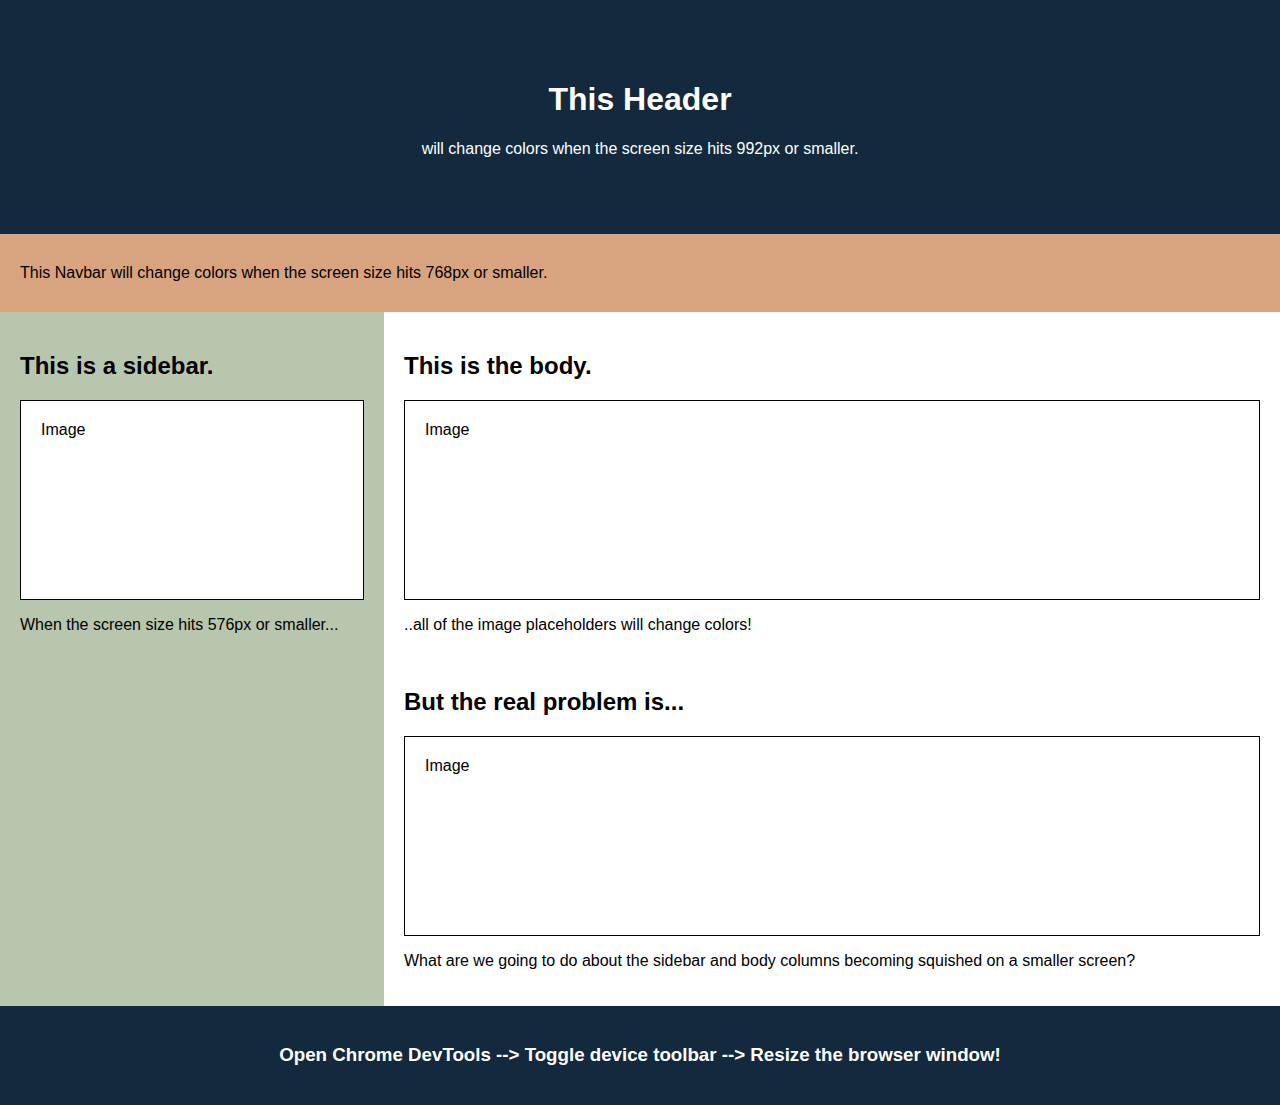
<file: 02-Advanced-CSS/01-Ins_Media-Query-Screen/index.html>
<!DOCTYPE html>
<html>
  <head>
    <title>Media Query for Screen</title>
    <meta charset="UTF-8" />
    <meta name="viewport" content="width=device-width, initial-scale=1" />
    <link rel="stylesheet" type="text/css" href="./assets/css/style.css" />
  </head>
  <body>
    <!-- Header -->
    <header>
      <h1>This Header</h1>
      <p>will change colors when the screen size hits 992px or smaller.</p>
    </header>

    <!-- Navbar -->
    <nav>
      <p>
        This Navbar will change colors when the screen size hits 768px or
        smaller.
      </p>
    </nav>

    <!-- Body -->
    <main>
      <aside>
        <h2>This is a sidebar.</h2>
        <div class="sample-img">Image</div>
        <p>When the screen size hits 576px or smaller...</p>
      </aside>

      <section>
        <h2>This is the body.</h2>
        <div class="sample-img">Image</div>
        <p>..all of the image placeholders will change colors!</p>
        <br />
        <h2>But the real problem is...</h2>
        <div class="sample-img">Image</div>
        <p>
          What are we going to do about the sidebar and body columns becoming
          squished on a smaller screen?
        </p>
      </section>
    </main>

    <!-- Footer -->
    <footer>
      <h3>
        Open Chrome DevTools --> Toggle device toolbar --> Resize the browser
        window!
      </h3>
    </footer>
  </body>
</html>
</file>
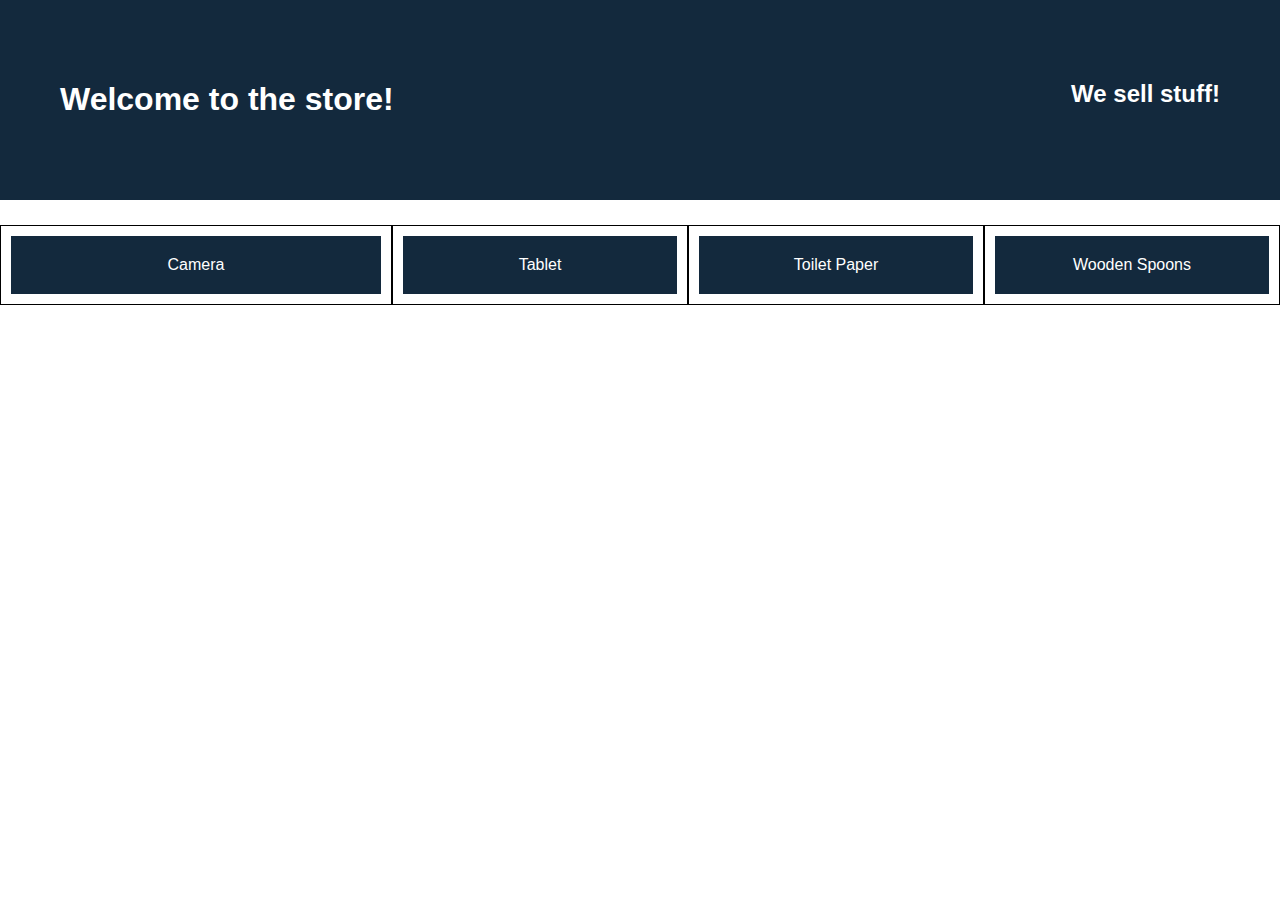
<file: 02-Advanced-CSS/03-Ins_Flexbox-Layout/index.html>
<!DOCTYPE html>
<html lang="en">

  <head>
    <title>Flexbox</title>
    <meta charset="UTF-8" />
    <meta name="viewport" content="width=device-width, initial-scale=1" />
    <link rel="stylesheet" type="text/css" href="./assets/css/style.css" />
  </head>

  <body>
    <header class="main-header">
      <h1>Welcome to the store!</h1>
      <h2>We sell stuff!</h2>
    </header>

    <main>
      <section class="card camera">
        <header>Camera</header>
      </section>
      <section class="card">
        <header>Tablet</header>
      </section>
      <section class="card">
        <header>Toilet Paper</header>
      </section>
      <section class="card">
        <header>Wooden Spoons</header>
      </section>
    </main>
  </body>

</html>
</file>
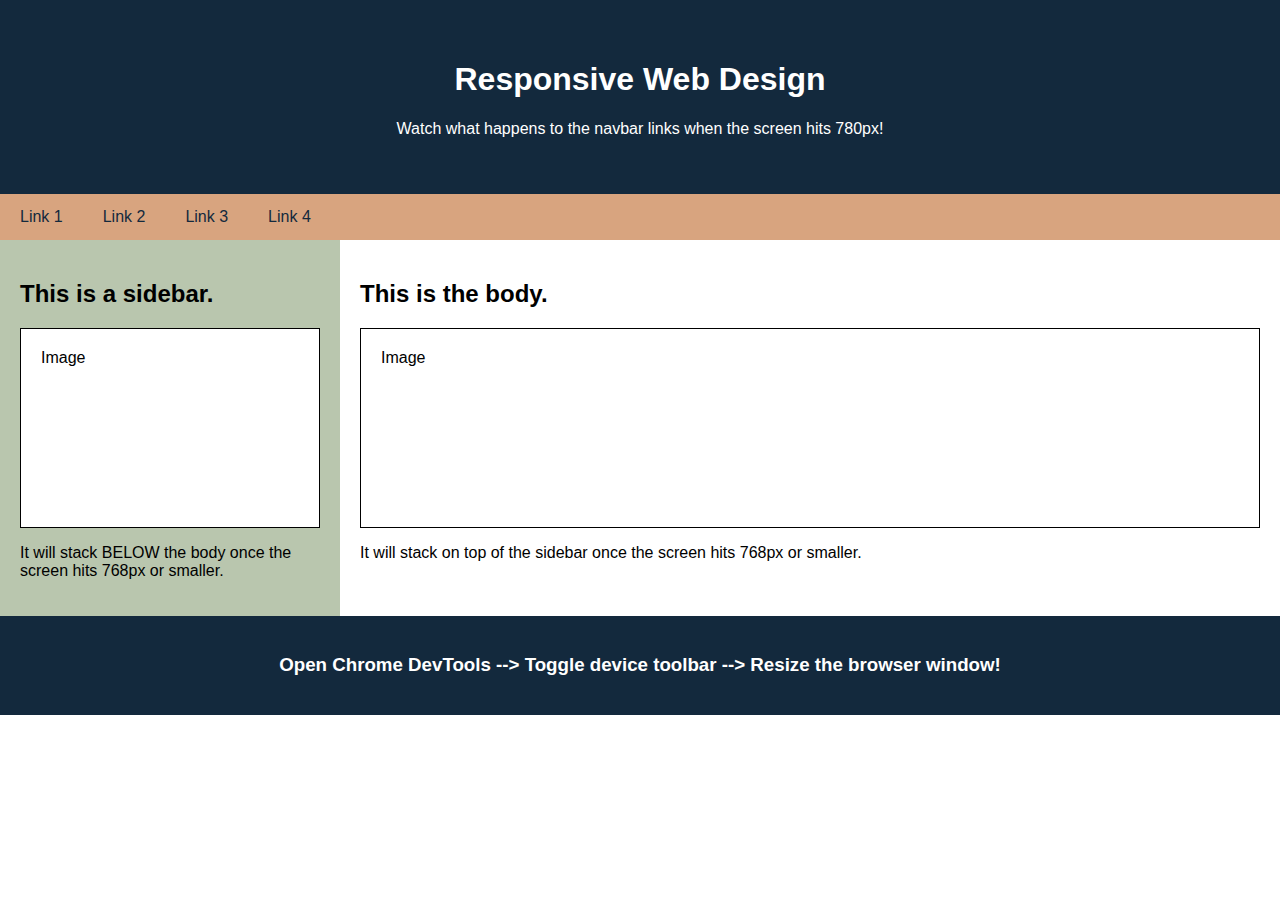
<file: 02-Advanced-CSS/05-Ins_Responsive-Design/index.html>
<!DOCTYPE html>
<html>
  <head>
    <title>Responsive Web Design</title>
    <meta charset="UTF-8" />
    <meta name="viewport" content="width=device-width, initial-scale=1" />
    <link rel="stylesheet" type="text/css" href="./assets/css/style.css" />
  </head>
  <body>
    <header>
      <h1>Responsive Web Design</h1>
      <p>Watch what happens to the navbar links when the screen hits 780px!</p>
    </header>

    <nav>
      <a href="#">Link 1</a>
      <a href="#">Link 2</a>
      <a href="#">Link 3</a>
      <a href="#">Link 4</a>
    </nav>

    <main>
      <aside>
        <h2>This is a sidebar.</h2>
        <div class="sample-img">Image</div>
        <p>
          It will stack BELOW the body once the screen hits 768px or smaller.
        </p>
      </aside>

      <section>
        <h2>This is the body.</h2>
        <div class="sample-img">Image</div>
        <p>
          It will stack on top of the sidebar once the screen hits 768px or
          smaller.
        </p>
      </section>
    </main>

    <footer>
      <h3>
        Open Chrome DevTools --> Toggle device toolbar --> Resize the browser
        window!
      </h3>
    </footer>
  </body>
</html>
</file>
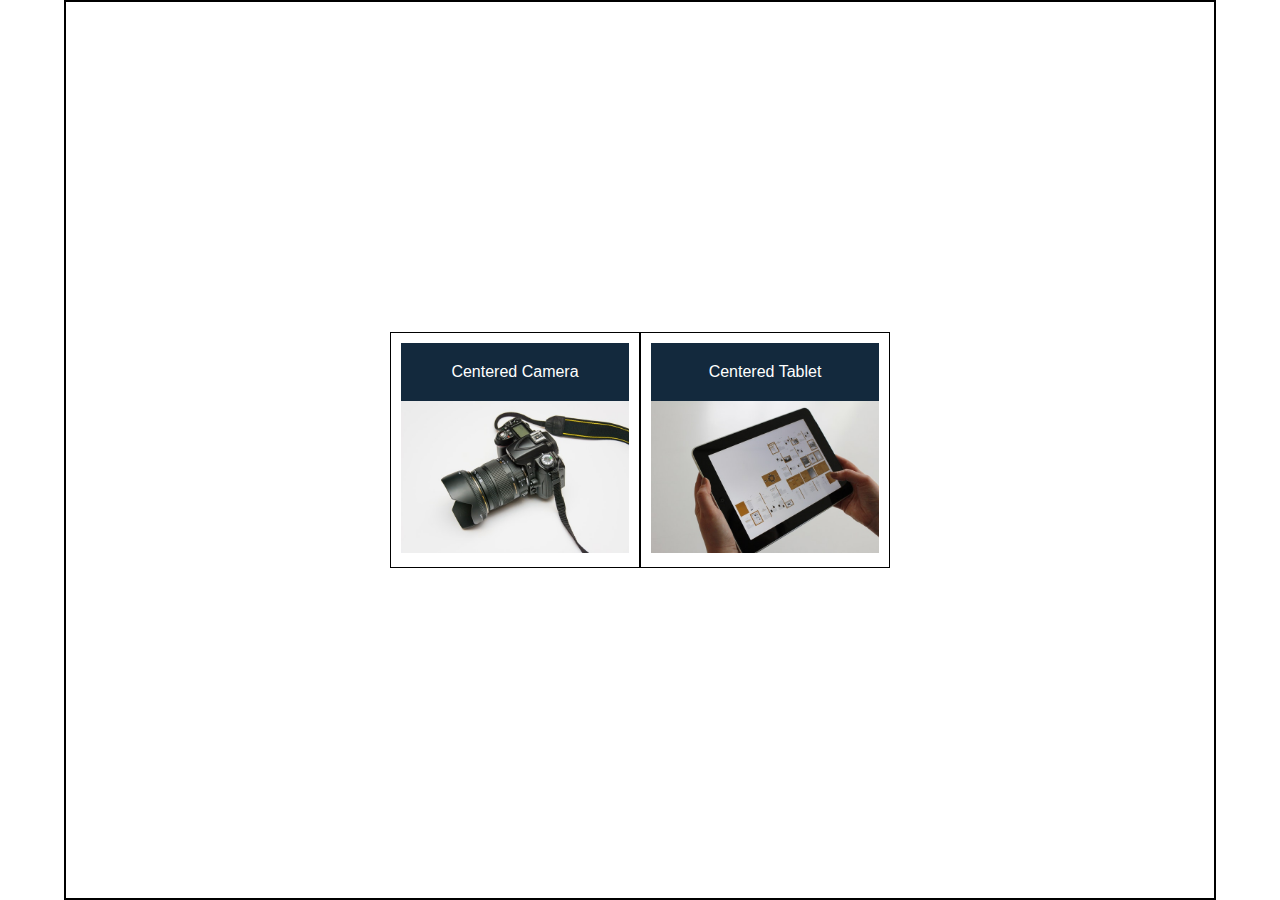
<file: 02-Advanced-CSS/07-Ins_Flexbox-Placement/index.html>
<!DOCTYPE html>
<html lang="en">

  <head>
    <title>Flexbox Alignment</title>
    <meta charset="UTF-8" />
    <meta name="viewport" content="width=device-width, initial-scale=1" />
    <link rel="stylesheet" type="text/css" href="./assets/css/style.css" />
  </head>

  <body>
    <div class="products">
      <section class="card">
        <header>Centered Camera</header>
        <img src="./assets/images/camera.jpg" alt="camera" />
      </section>
      <section class="card">
        <header>Centered Tablet</header>
        <img src="./assets/images/tablet.jpg" alt="tablet" />
      </section>
    </div>
  </body>

</html>
</file>
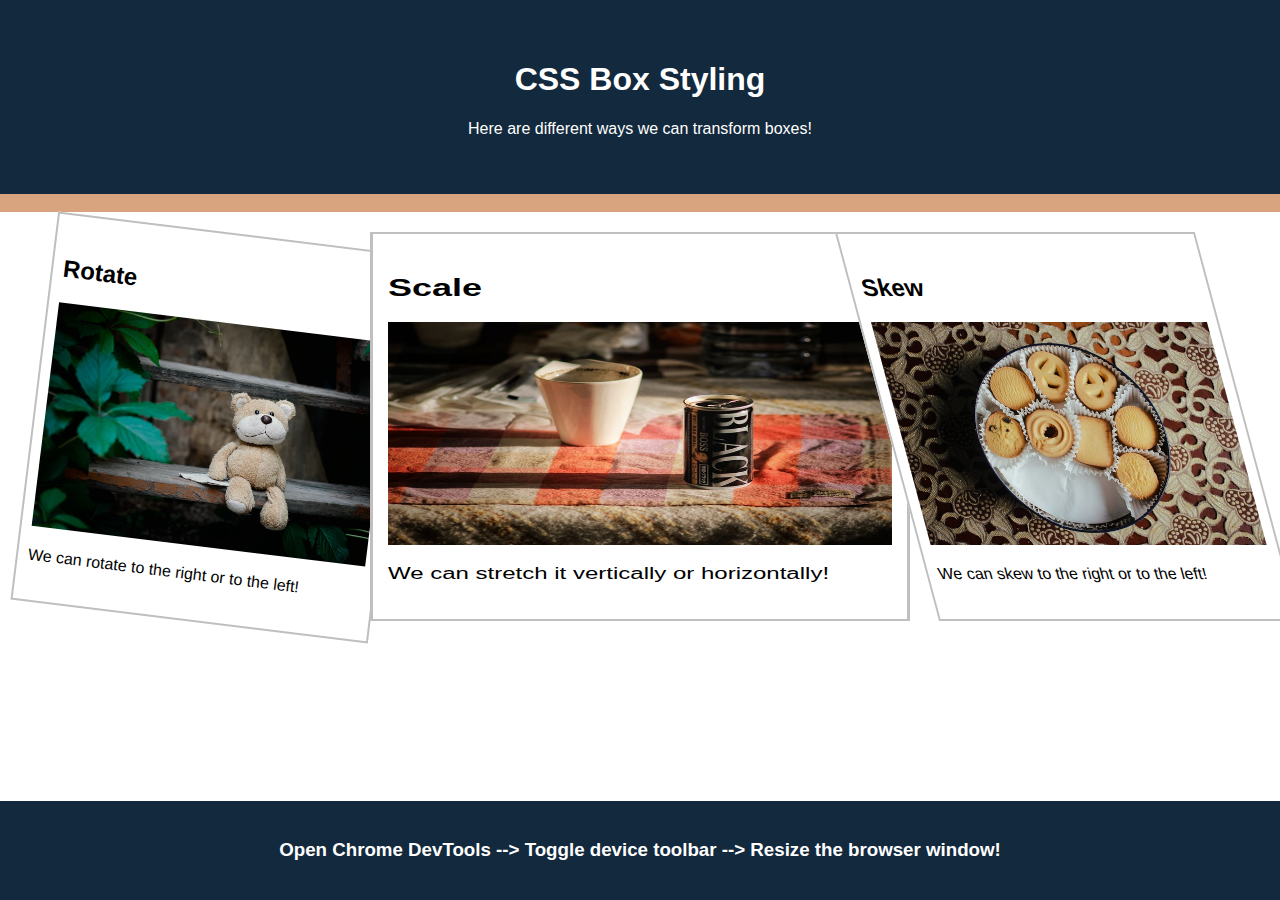
<file: 02-Advanced-CSS/09-Ins_Box-Styling/index.html>
<!DOCTYPE html>
<html>
  <head>
    <title>CSS Box Styling</title>
    <meta charset="UTF-8" />
    <meta name="viewport" content="width=device-width, initial-scale=1" />
    <link rel="stylesheet" type="text/css" href="./assets/css/style.css" />
  </head>
  <body>
    <header>
      <h1>CSS Box Styling</h1>
      <p>Here are different ways we can transform boxes!</p>
    </header>

    <nav><br /></nav>

    <main>
      <section>
        <div class="photo rotate">
          <h2>Rotate</h2>
          <img
            src="assets/images/teddy-bear.jpg"
            alt="teddy bear rotated to the right"
          />
          <p>
            We can rotate to the right or to the left!
          </p>
        </div>
      </section>

      <section>
        <div class="photo scale">
          <h2>Scale</h2>
          <img
            src="assets/images/canned-coffee.jpg"
            alt="canned coffee stretched horizontally"
          />
          <p>
            We can stretch it vertically or horizontally!
          </p>
        </div>
      </section>

      <section>
        <div class="photo skew">
          <h2>Skew</h2>
          <img
            src="assets/images/cookie-tin.jpg"
            alt="cookie tin skewed to the left"
          />
          <p>
            We can skew to the right or to the left!
          </p>
        </div>
      </section>
    </main>

    <footer>
      <h3>
        Open Chrome DevTools --> Toggle device toolbar --> Resize the browser
        window!
      </h3>
    </footer>
  </body>
</html>
</file>
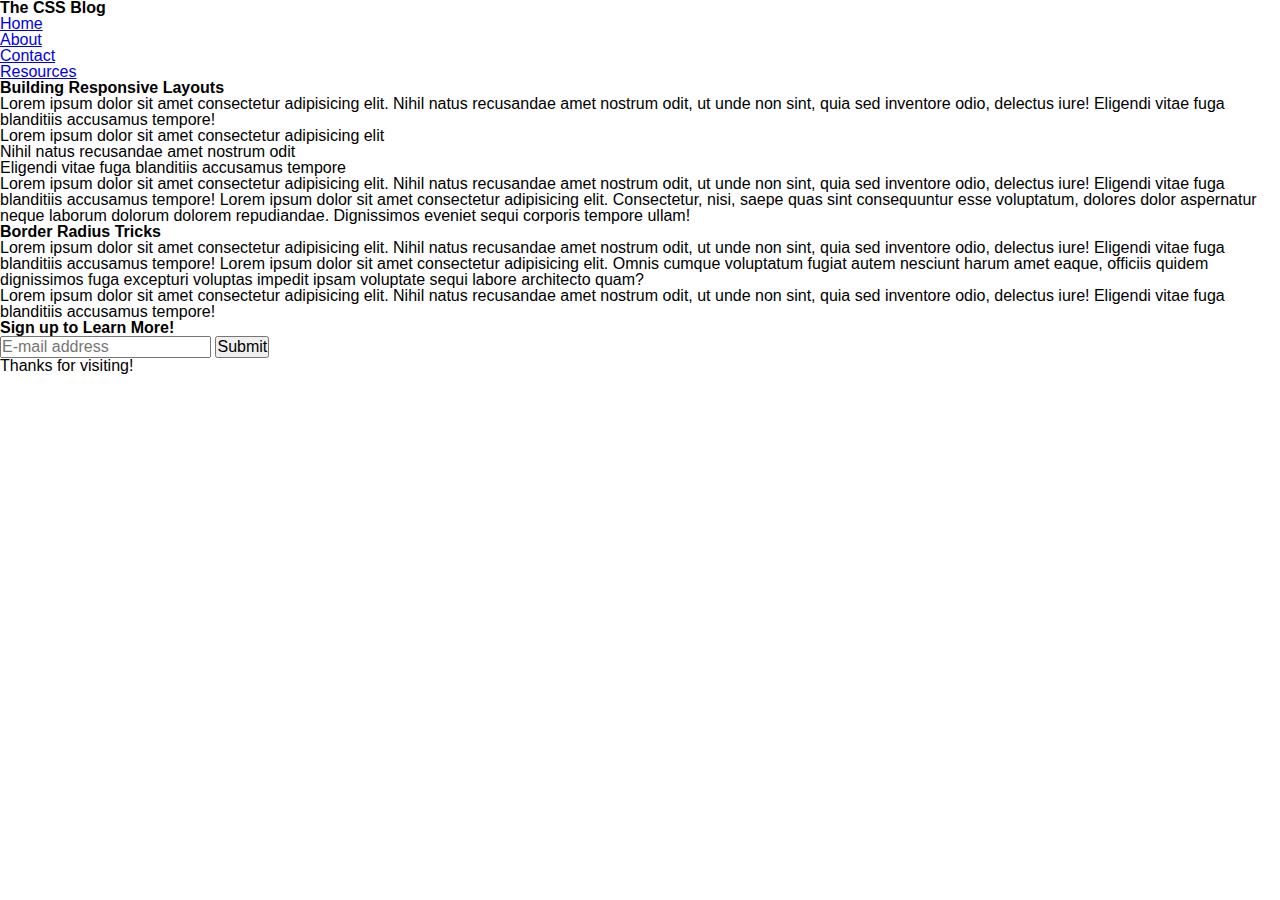
<file: 02-Advanced-CSS/11-Ins_CSS-Resets/index.html>
<!DOCTYPE html>
<html lang="en">

<head>
  <meta charset="UTF-8" />
  <meta name="viewport" content="width=device-width, initial-scale=1.0" />
  <title>CSS Resets</title>
  <link rel="stylesheet" href="./assets/css/reset.css" />
  <!--  -->
</head>

<body>
  <header>
    <h1>The CSS Blog</h1>
    <nav>
      <ul>
        <li><a href="#">Home</a></li>
        <li><a href="#">About</a></li>
        <li><a href="#">Contact</a></li>
        <li><a href="#">Resources</a></li>
      </ul>
    </nav>
  </header>

  <main>
    <section>
      <article>
        <h2>Building Responsive Layouts</h2>
        <div>
          <p>Lorem ipsum dolor sit amet consectetur adipisicing elit. Nihil natus recusandae amet nostrum odit, ut unde non sint, quia sed inventore odio, delectus iure! Eligendi vitae fuga blanditiis accusamus tempore!</p>
          <ul>
            <li>Lorem ipsum dolor sit amet consectetur adipisicing elit</li>
            <li>Nihil natus recusandae amet nostrum odit</li>
            <li>Eligendi vitae fuga blanditiis accusamus tempore</li>
          </ul>
          <p>Lorem ipsum dolor sit amet consectetur adipisicing elit. Nihil natus recusandae amet nostrum odit, ut unde non sint, quia sed inventore odio, delectus iure! Eligendi vitae fuga blanditiis accusamus tempore! Lorem ipsum dolor sit amet consectetur adipisicing elit. Consectetur, nisi, saepe quas sint consequuntur esse voluptatum, dolores dolor aspernatur neque laborum dolorum dolorem repudiandae. Dignissimos eveniet sequi corporis tempore ullam!</p>
        </div>
      </article>
      <article>
        <h2>Border Radius Tricks</h2>
        <div>
          <p>Lorem ipsum dolor sit amet consectetur adipisicing elit. Nihil natus recusandae amet nostrum odit, ut unde non sint, quia sed inventore odio, delectus iure! Eligendi vitae fuga blanditiis accusamus tempore! Lorem ipsum dolor sit amet consectetur adipisicing elit. Omnis cumque voluptatum fugiat autem nesciunt harum amet eaque, officiis quidem dignissimos fuga excepturi voluptas impedit ipsam voluptate sequi labore architecto quam?</p>
          <p>Lorem ipsum dolor sit amet consectetur adipisicing elit. Nihil natus recusandae amet nostrum odit, ut unde non sint, quia sed inventore odio, delectus iure! Eligendi vitae fuga blanditiis accusamus tempore!</p>
        </div>
      </article>
    </section>
    <aside>
      <h2>Sign up to Learn More!</h2>
      <form>
        <input type="text" placeholder="E-mail address" />
        <button>Submit</button>
      </form>
    </aside>
  </main>

  <footer>
    <span>Thanks for visiting!</span>
  </footer>
</body>

</html>
</file>
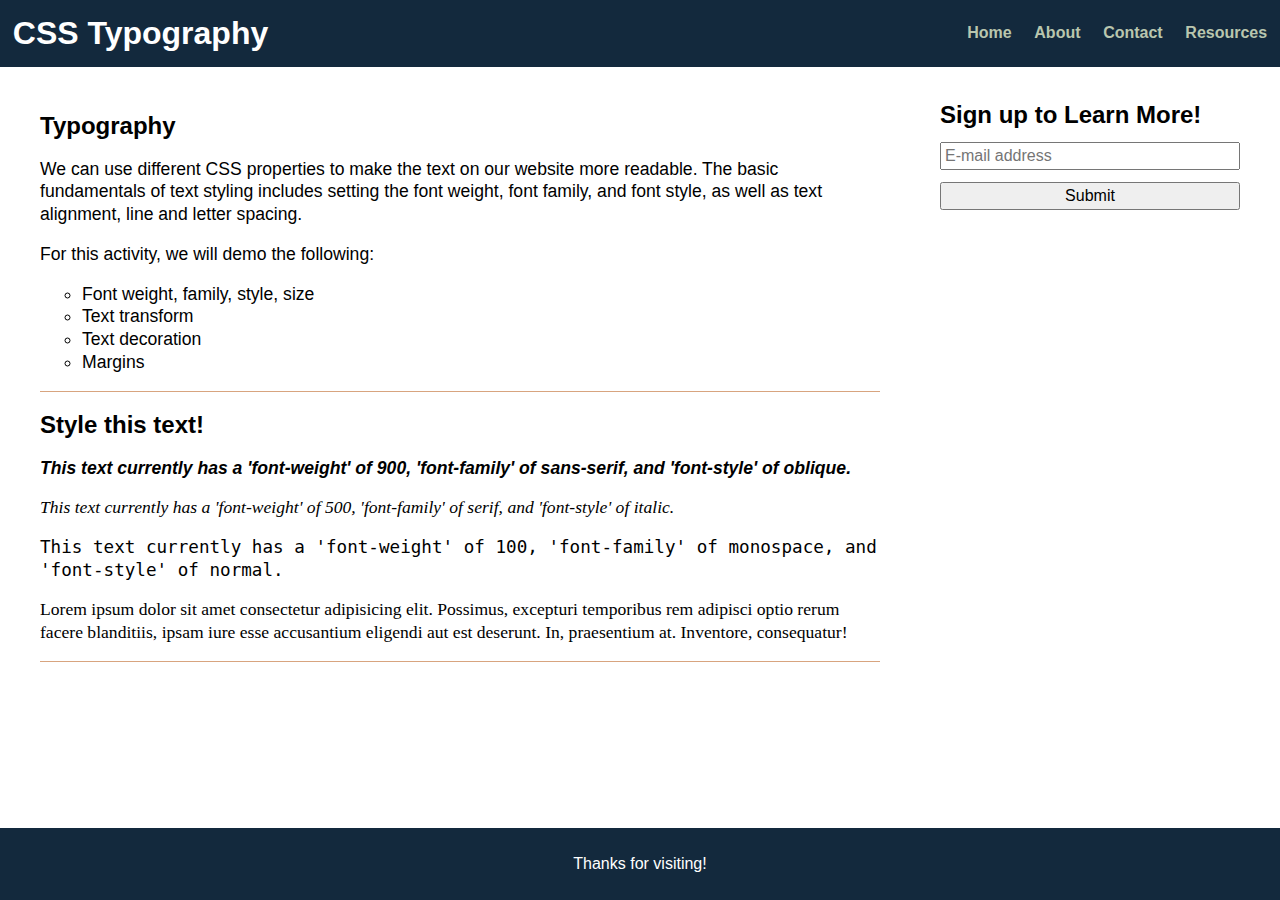
<file: 02-Advanced-CSS/13-Ins_Typography/index.html>
<!DOCTYPE html>
<html lang="en">
  <head>
    <meta charset="UTF-8" />
    <meta name="viewport" content="width=device-width, initial-scale=1.0" />
    <title>CSS Typography</title>
    <link rel="stylesheet" href="./assets/css/reset.css" />
    <link rel="stylesheet" href="./assets/css/style.css" />
  </head>

  <body>
    <header>
      <h1>CSS Typography</h1>
      <nav>
        <ul>
          <li><a href="#">Home</a></li>
          <li><a href="#">About</a></li>
          <li><a href="#">Contact</a></li>
          <li><a href="#">Resources</a></li>
        </ul>
      </nav>
    </header>

    <main>
      <section>
        <article>
          <h2>Typography</h2>
          <div>
            <p>
              We can use different CSS properties to make the text on our
              website more readable. The basic fundamentals of text styling
              includes setting the font weight, font family, and font style, as
              well as text alignment, line and letter spacing.
            </p>
            <p>For this activity, we will demo the following:</p>
            <ul>
              <li>Font weight, family, style, size</li>
              <li>Text transform</li>
              <li>Text decoration</li>
              <li>Margins</li>
            </ul>
          </div>
        </article>
        <article>
          <h2>Style this text!</h2>
          <div>
            <p class="one">
              This text currently has a 'font-weight' of 900, 'font-family' of
              sans-serif, and 'font-style' of oblique.
            </p>
            <p class="two">
              This text currently has a 'font-weight' of 500, 'font-family' of
              serif, and 'font-style' of italic.
            </p>
            <p class="three">
              This text currently has a 'font-weight' of 100, 'font-family' of
              monospace, and 'font-style' of normal.
            </p>
            <p class="four">
              Lorem ipsum dolor sit amet consectetur adipisicing elit. Possimus,
              excepturi temporibus rem adipisci optio rerum facere blanditiis,
              ipsam iure esse accusantium eligendi aut est deserunt. In,
              praesentium at. Inventore, consequatur!
            </p>
          </div>
        </article>
      </section>
      <aside>
        <h2>Sign up to Learn More!</h2>
        <form>
          <input type="text" placeholder="E-mail address" />
          <button>Submit</button>
        </form>
      </aside>
    </main>

    <footer>
      <span>Thanks for visiting!</span>
    </footer>
  </body>
</html>
</file>
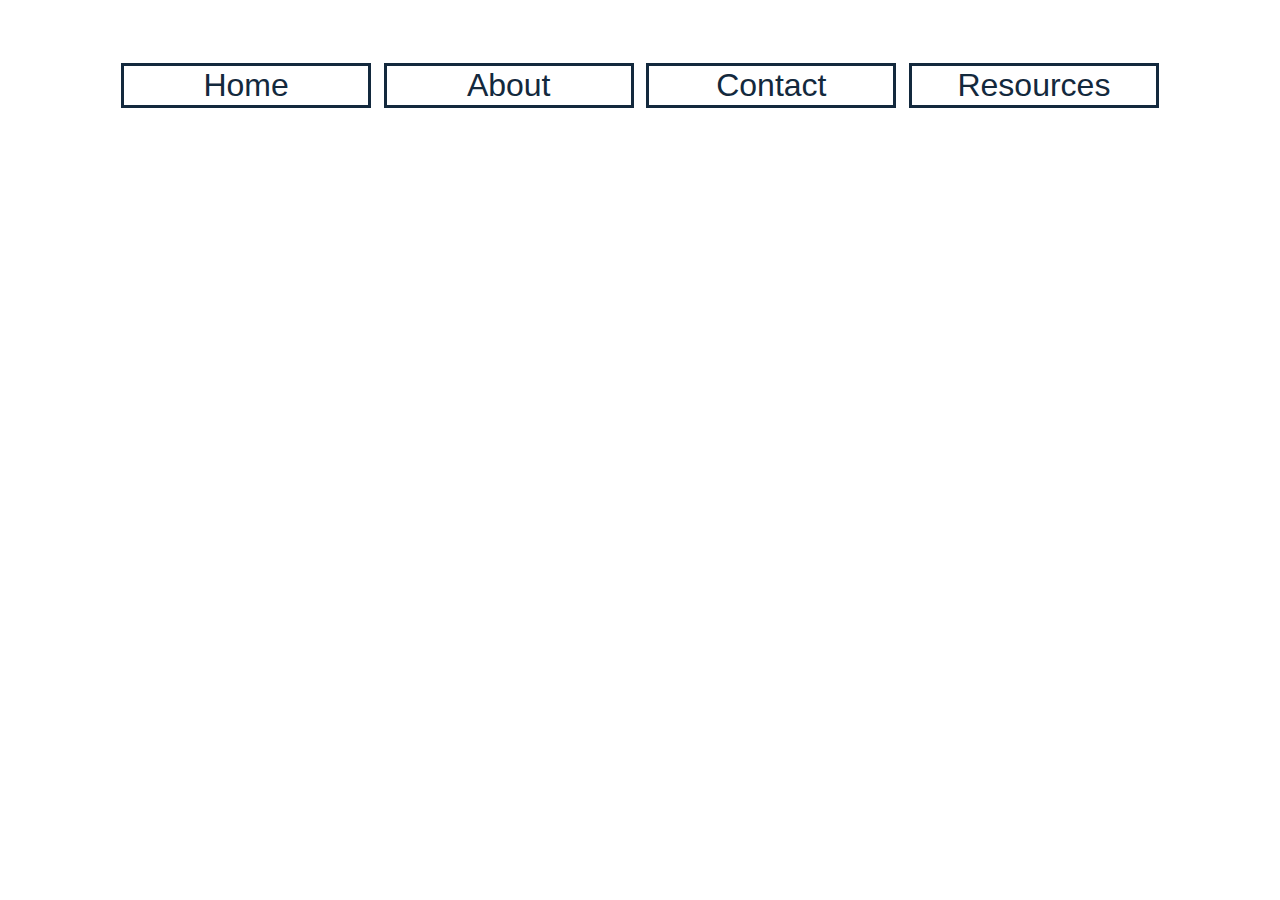
<file: 02-Advanced-CSS/15-Ins_Pseudo-Classes/index.html>
<!DOCTYPE html>
<html lang="en">

<head>
  <meta charset="UTF-8" />
  <meta name="viewport" content="width=device-width, initial-scale=1.0" />
  <title>CSS Pseudo-Classes</title>
  <link rel="stylesheet" href="./assets/css/style.css" />
</head>

<body>
  <nav>
    <button>Home</button>
    <button>About</button>
    <button>Contact</button>
    <button>Resources</button>
  </nav>
</body>

</html>
</file>
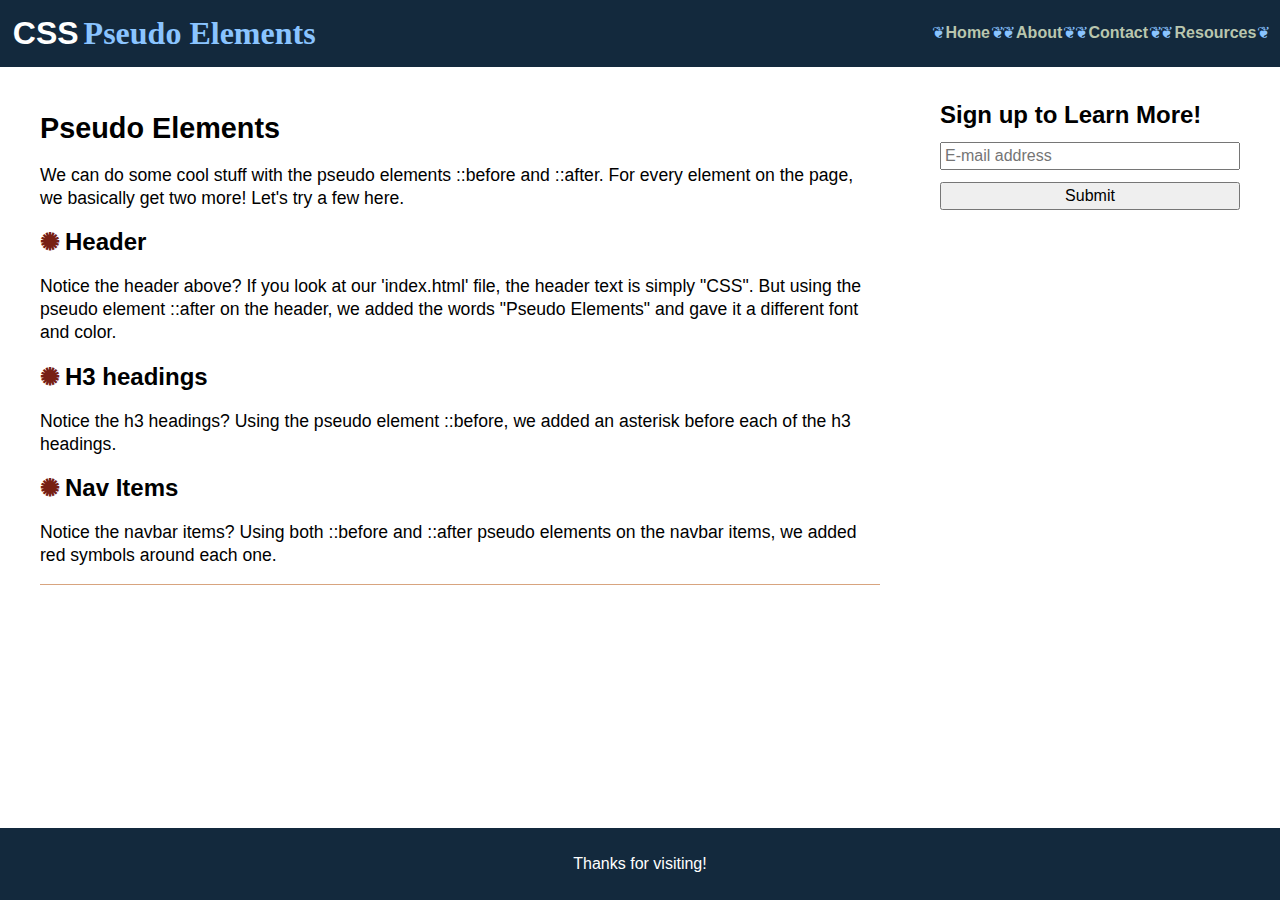
<file: 02-Advanced-CSS/17-Ins_Pseudo-Elements/index.html>
<!DOCTYPE html>
<html lang="en">
  <head>
    <meta charset="UTF-8" />
    <meta name="viewport" content="width=device-width, initial-scale=1.0" />
    <title>CSS Pseudo Elements</title>
    <link rel="stylesheet" href="./assets/css/reset.css" />
    <link rel="stylesheet" href="./assets/css/style.css" />
  </head>

  <body>
    <header>
      <h1>CSS</h1>
      <nav>
        <ul>
          <li><a href="#">Home</a></li>
          <li><a href="#">About</a></li>
          <li><a href="#">Contact</a></li>
          <li><a href="#">Resources</a></li>
        </ul>
      </nav>
    </header>

    <main>
      <section>
        <article>
          <h2>Pseudo Elements</h2>
          <div>
            <p>
              We can do some cool stuff with the pseudo elements ::before and
              ::after. For every element on the page, we basically get two more!
              Let's try a few here.
            </p>
            <h3>Header</h3>
            <p>
              Notice the header above? If you look at our 'index.html' file, the
              header text is simply "CSS". But using the pseudo element ::after
              on the header, we added the words "Pseudo Elements" and gave it a
              different font and color.
            </p>
            <h3>H3 headings</h3>
            <p>
              Notice the h3 headings? Using the pseudo element ::before, we added
              an asterisk before each of the h3 headings.
            </p>
            <h3>Nav Items</h3>
            <p>
              Notice the navbar items? Using both ::before and ::after pseudo
              elements on the navbar items, we added red symbols around each
              one.
            </p>
          </div>
        </article>
      </section>
      <aside>
        <h2>Sign up to Learn More!</h2>
        <form>
          <input type="text" placeholder="E-mail address" />
          <button>Submit</button>
        </form>
      </aside>
    </main>

    <footer>
      <span>Thanks for visiting!</span>
    </footer>
  </body>
</html>
</file>
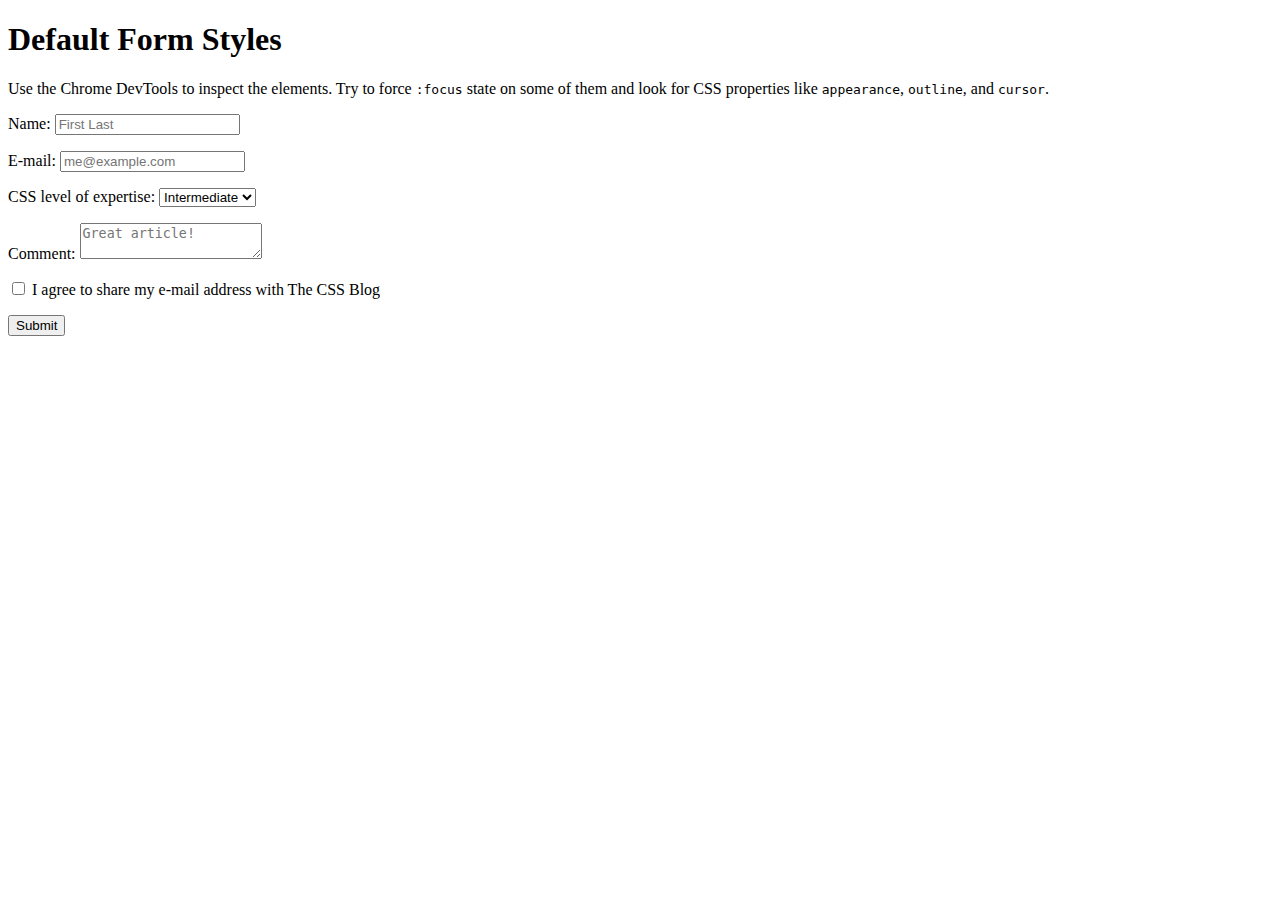
<file: 02-Advanced-CSS/19-Ins_Form-Styles/index.html>
<!DOCTYPE html>
<html lang="en">

<head>
  <meta charset="UTF-8" />
  <meta name="viewport" content="width=device-width, initial-scale=1.0" />
  <title>Default Form Styles</title>
</head>

<body>
  <form>
    <h1>Default Form Styles</h1>
    <p>
      Use the Chrome DevTools to inspect the elements. Try to force <code>:focus</code> state on some of them and look for CSS properties like <code>appearance</code>, <code>outline</code>, and <code>cursor</code>.
    </p>
    <p>
      <label for="username">Name:</label>
      <!-- This element has a CSS declaration of `cursor: text` -->
      <input id="username" type="text" placeholder="First Last" />
    </p>
    <p>
      <label  for="email">E-mail:</label>
      <input id="email" type="text" placeholder="me@example.com" />
    </p>
    <p>
      <label for="expertise">CSS level of expertise:</label>
      <!-- This element has a CSS declaration of `appearance: menulist` -->
      <select id="expertise">
        <option>Beginner</option>
        <option selected>Intermediate</option>
        <option>Advanced</option>
      </select>
    </p>
    <p>
      <label for="comment">Comment:</label>
      <textarea id="comment" placeholder="Great article!"></textarea>
    </p>
    <p>
      <input class="checkbox" id="agreement" type="checkbox" />
      <label for="agreement">I agree to share my e-mail address with The CSS Blog</label>
    </p>
    <p>
      <!-- When this element is in a :focus state, the CSS `outline` property is applied -->
      <button>Submit</button>
    </p>
  </form>
</body>

</html>
</file>
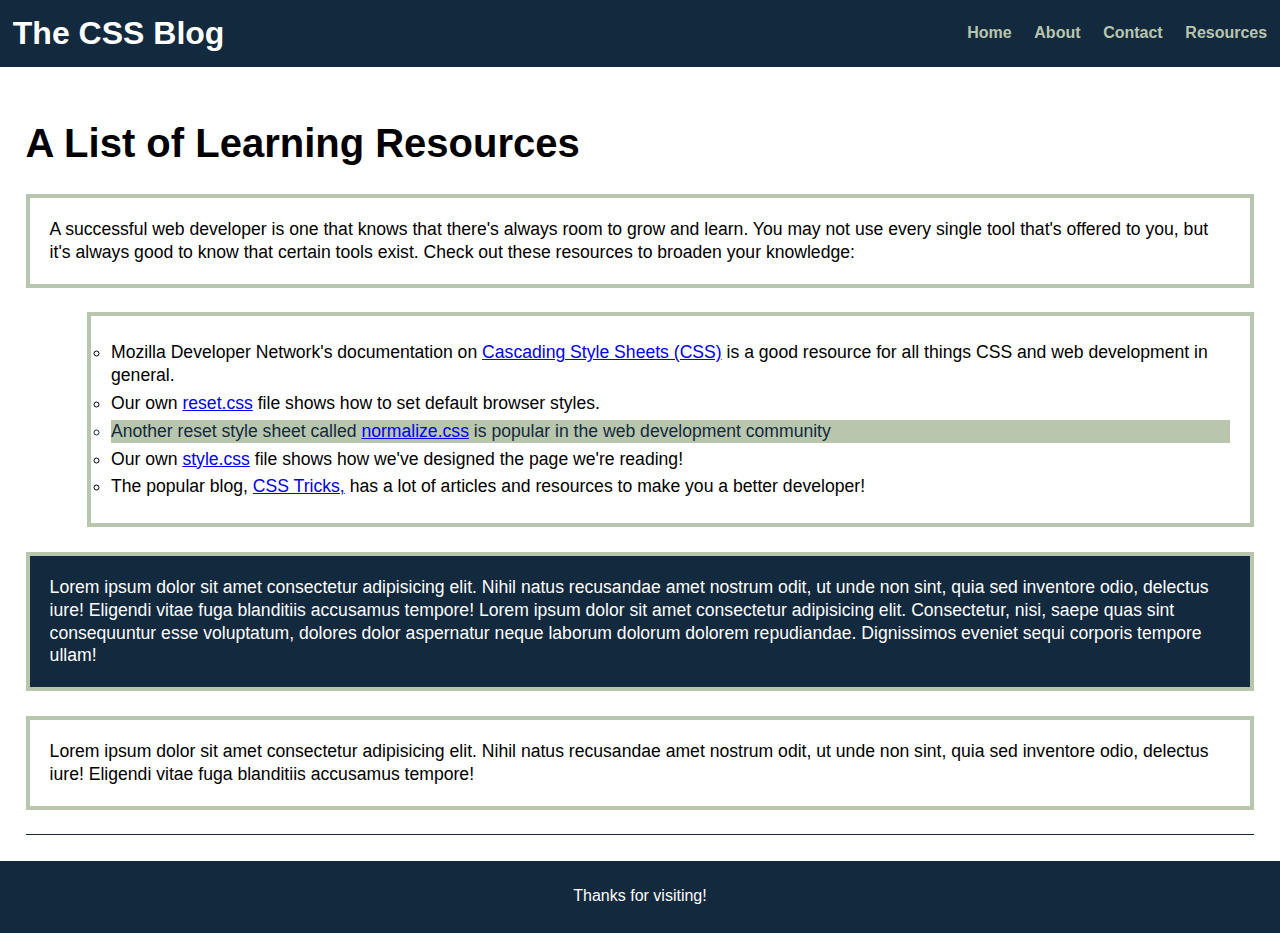
<file: 02-Advanced-CSS/23-Ins_CSS-Selectors/index.html>
<!DOCTYPE html>
<html lang="en">

<head>
  <meta charset="UTF-8" />
  <meta name="viewport" content="width=device-width, initial-scale=1.0" />
  <title>Advanced Selectors with CSS</title>
  <link rel="stylesheet" href="./assets/css/reset.css" />
  <link rel="stylesheet" href="./assets/css/style.css" />
</head>

<body>
  <header>
    <h1>The CSS Blog</h1>
    <nav>
      <ul>
        <li><a href="#">Home</a></li>
        <li><a href="#">About</a></li>
        <li><a href="#">Contact</a></li>
        <li><a href="#">Resources</a></li>
      </ul>
    </nav>
  </header>

  <main>
    <section>
      <article>
        <h2>A List of Learning Resources</h2>
        <div>
          <p>A successful web developer is one that knows that there's always room to grow and learn. You may not use
            every single tool that's offered to you, but it's always good to know that certain tools exist. Check out
            these resources to broaden your knowledge:</p>
          <ul>
            <li>
              Mozilla Developer Network's documentation on <a
                href="https://developer.mozilla.org/en-US/docs/Web/CSS">Cascading Style Sheets (CSS)</a> is a good
              resource for all things CSS and web development in general.
            </li>
            <li>Our own <a href="./assets/css/reset.css">reset.css</a> file shows how to set default browser styles.
            </li>
            <li>Another reset style sheet called
              <a href="https://necolas.github.io/normalize.css/8.0.1/normalize.css">normalize.css</a> is popular in the
              web development community</li>
            <li>Our own <a href="./assets/css/style.css">style.css</a> file shows how we've designed the page we're
              reading!
            </li>

            <li>The popular blog, <a href="https://css-tricks.com/">CSS Tricks,</a> has a lot of articles and resources
              to make you a better developer!
            </li>

          </ul>
          <p>Lorem ipsum dolor sit amet consectetur adipisicing elit. Nihil natus recusandae amet nostrum odit, ut unde
            non sint, quia sed inventore odio, delectus iure! Eligendi vitae fuga blanditiis accusamus tempore! Lorem
            ipsum dolor sit amet consectetur adipisicing elit. Consectetur, nisi, saepe quas sint consequuntur esse
            voluptatum, dolores dolor aspernatur neque laborum dolorum dolorem repudiandae. Dignissimos eveniet sequi
            corporis tempore ullam!</p>
          <p>Lorem ipsum dolor sit amet consectetur adipisicing elit. Nihil natus recusandae amet nostrum odit, ut unde
            non sint, quia sed inventore odio, delectus iure! Eligendi vitae fuga blanditiis accusamus tempore!</p>
        </div>
      </article>
    </section>
  </main>

  <footer>
    <span>Thanks for visiting!</span>
  </footer>
</body>

</html>
</file>
<file: 02-Advanced-CSS/01-Ins_Media-Query-Screen/assets/css/style.css>
* {
  box-sizing: border-box;
}

body {
  font-family: Arial;
  margin: 0;
}

header {
  padding: 60px;
  text-align: center;
  background: #13293d;
  color: #fff;
}

nav {
  display: flex;
  background-color: #d8a47f;
}

nav p {
  padding: 14px 20px;
  text-decoration: none;
}

main {
  display: flex;
}

aside {
  flex: 30%;
  background-color: #b9c6ae;
  padding: 20px;
  flex-wrap: wrap;
}

section {
  flex: 70%;
  background-color: #fff;
  padding: 20px;
}

footer {
  padding: 20px;
  text-align: center;
  background: #13293d;
  color: #fff;
}

/* Image Placeholders */
.sample-img {
  background-color: #fff;
  width: 100%;
  padding: 20px;
  height: 200px;
  border: 1px solid black;
}

/* When using `max-width` as the breakpoint, you must go from widest to narrowest to avoid conflict */

/* Tablets - header changes color */
@media screen and (max-width: 992px) {
  header {
    background: #772014;
  }
}

/* Large smartphones - navbar changes color */
@media screen and (max-width: 768px) {
  nav {
    background-color: #bb8588;
  }
}

/* Small smartphones - image placeholders change color */
@media screen and (max-width: 576px) {
  .sample-img {
    background-color: #8ac4ff;
  }
}
</file>
<file: 02-Advanced-CSS/03-Ins_Flexbox-Layout/assets/css/style.css>
* {
  box-sizing: border-box;
}

body {
  font-family: Arial;
  margin: 0;
}

main {
  /* Turns this element into a flexbox */
  display: flex;
  /* Forces elements to the next line if they don't fit */
  flex-wrap: wrap;
  margin-top: 2%;
}

.main-header {
  display: flex; /*if remove this, takes up the entire screen/*
  /* Defines how to distribute the empty space between child elements */
  justify-content: space-between; /*it gives the space between h1 and h2 (common interview question) */
  padding: 60px;
  background: #13293d;
  color: #fff;
}



.card {
  /* A flex-basis of 200px sets the starting width */
  /* A flex-grow value of 1 allows the elements to evenly grow to fill the remaining space */
  flex: 1 0 200px; 
  padding: 10px;
  text-align: center;
  border-style: solid;
  border-width: 1px;
}


.card header {
  padding: 20px;
  background: #13293d;
  color: #fff;
}

.card.camera {
  /* With a flex-grow value of 2, this element grows twice as wide as others */
  /* The second value, flex-shrink, defines how the element will shrink if it can't fit */
  flex: 2 1 200px; /*changing the first value makes it bigger. 
                    second value makes it shrink. */
                    
}
</file>
<file: 02-Advanced-CSS/05-Ins_Responsive-Design/assets/css/style.css>
* {
  box-sizing: border-box;
}

body {
  font-family: Arial;
  margin: 0;
}

header {
  padding: 40px;
  text-align: center;
  background: #13293d;
  color: #fff;
}

nav {
  display: flex;
  background-color: #d8a47f;
}

nav a {
  color: #13293d;
  padding: 14px 20px;
  text-decoration: none;
  text-align: center;
}

main {
  display: flex;
  flex-wrap: wrap;
}

aside {
  flex: 1;
  background-color: #b9c6ae;
  padding: 20px;
}

section {
  flex: 3;
  background-color: #fff;
  padding: 20px;
}

.sample-img {
  background-color: #fff;
  width: 100%;
  padding: 20px;
  height: 200px;
  border: 1px solid black;
}

footer {
  padding: 20px;
  text-align: center;
  background: #13293d;
  color: #fff;
}

@media screen and (max-width: 768px) {
  /* Use flex-direction to stack the navbar, sidebar, and body */

  main,
  nav {
    flex-direction: column;
  }
  /* Make the sidebar stack below the body */
  aside {
    order: 1; /*by making anything order 1, you're putting it in order  */
  }
  /* Change the header background */
  header {
    background: #772014;
  }
  /* Change the navbar and footer background */
  nav,
  footer {
    background-color: #bb8588;
  }
}
</file>
<file: 02-Advanced-CSS/07-Ins_Flexbox-Placement/assets/css/style.css>
* {
  box-sizing: border-box;
}

body {
  font-family: Arial;
  margin: 0;
}

/* justify content and and align- items are the biggest take away here display flex goes first */

.products {
  display: flex;
  flex-direction: row; /* might not be critical, it is by default */
  /* Centers along the main axis determined by flex-direction */
  justify-content: center; /* will justify things to the center, horizontally */
  /* Centers along the opposite axis */
  align-items: center; /* will keep it vertically */
  width: 90%;
  /* Uses the height of the viewport */
  height: 100vh; /*vh is view port height, its a percentage */
  margin: 0 auto; /* auto centers it */
  border-style: solid;
  border-width: 2px;
}

.card {
  padding: 10px; 
  width: 250px;
  text-align: center; /* puts text in the center, but not much going on there */
  border-style: solid;
  border-width: 1px;
}

.card header {
  padding: 20px;
  background: #13293d;
  color: #fff;
}

.card img {
  width: 100%;
}
</file>
<file: 02-Advanced-CSS/09-Ins_Box-Styling/assets/css/style.css>
* {
  box-sizing: border-box;
}

body {
  font-family: Arial;
  margin: 0;
  display: flex;
  flex-direction: column;
  min-height: 100vh;
  justify-content: flex-start;
}

header {
  padding: 40px;
  text-align: center;
  background: #13293d;
  color: #fff;
}

nav {
  display: flex;
  background-color: #d8a47f;
}

main {
  display: flex;
  flex-wrap: wrap;
  justify-content: space-around;
}

section {
  flex: 0 0 400px;
  background-color: #fff;
  padding: 20px;
}

img {
  width: 100%;
}

footer {
  flex-shrink: 0;
  padding: 20px;
  text-align: center;
  background: #13293d;
  color: #fff;
  margin-top: auto;
}

/* Added some padding and styling for the photos */
.photo {
  padding: 20px 10px;
  border: 2px solid #bfbfbf;
  background-color: #fff;
}

/* We can use rotate to rotate the photo to the left or right */
.rotate {
  transform: rotate(7deg);
}

/* We can use scale to stretch the photo vertically or horizontally */
.scale {
  transform: scale(1.5, 1);
}

/* We can use skew to skew the photo to the left or right */
.skew {
  transform: skew(15deg);
}

@media screen and (max-width: 768px) {
  main,
  nav {
    flex-direction: column;
  }
  header {
    background: #772014;
  }
  nav,
  footer {
    background-color: #bb8588;
  }
}
</file>
<file: 02-Advanced-CSS/13-Ins_Typography/assets/css/style.css>
body {
  display: flex;
  flex-direction: column;
  line-height: 1.3;
}

header {
  display: flex;
  justify-content: space-between;
  align-items: center;
  padding: 1%;
  background-color: #13293d;
  color: #fff;
}

/* Change font size of headings */
h1 {
  font-size: 200%;
}

/* Change the margin */
h2 {
  margin: 2% 0;
  font-size: 150%;
}

nav ul {
  display: flex;
  justify-content: space-between;
  min-width: 300px;
}

nav a {
  color: #b9c6ae;
  font-weight: bold;
  text-decoration: none;
}

main {
  display: flex;
  flex: 1 1 0;
  max-width: 1200px;
  margin: 2% auto;
}

section {
  flex: 1 1 0;
  padding-right: 5%;
}

article {
  border-bottom: 1px solid #d8a47f;
}

article p {
  margin: 2% 0;
  font-size: 110%;
}

/* Change the margin specifically */
article ul {
  margin-left: 5%;
  margin-bottom: 2%;
  font-size: 110%;
  list-style: circle;
}

/* Implement font stacks - we have multiple families
in case the device doesnt have Helvetica*/
.one {
  font-family: 'Helvetica', 'Arial', sans-serif;
  font-weight: 900;
  font-style: oblique;
}

.two {
  font-family: 'Times New Roman', Times, serif;
  font-weight: 500;
  font-style: italic;
}

.three {
  font-family: 'Menlo', 'Lucida Console', monospace;
  font-weight: 100;
  font-style: normal;
}

/* Using DevTools, change the following properties to demonstrate the differences */
.four {
  /* Change font family: serif, sans-serif, monospace, cursive */
  font-family: serif, sans-serif, monospace, cursive;
  /* Change font weight: bold, 100-900 */
  font-weight: 500;
  /* Change the font style: normal, italic, oblique */
  font-style: normal, italic, oblique;
  /* Transform the text: uppercase, lowercase, capitalize */
  text-transform: normal;
  /* Set text decorations on fonts: underline, overline, line-through */
  text-decoration: normal;
}

aside {
  width: 25%;
}

aside h2 {
  font-size: 150%;
}

input,
button {
  width: 100%;
  margin: 2% 0;
  padding: 1%;
}

footer {
  display: flex;
  justify-content: center;
  padding: 2%;
  background-color: #13293d;
  color: #fff;
}

@media screen and (max-width: 768px) {
  header,
  main {
    flex-direction: column;
  }

  section {
    padding-right: 0;
  }

  aside {
    width: 100%;
    text-align: center;
  }
}
</file>
<file: 02-Advanced-CSS/15-Ins_Pseudo-Classes/assets/css/style.css>
nav {
  display: flex;
  justify-content: center;
  margin-top: 5%;
}

button {
  width: 250px;
  margin: 0 .5%;
  font-size: 200%;
  color: #13293d;
  background-color: #fff;
  border: 3px solid #13293d;
}

/* The user's cursor is positioned over the element */
button:hover {
  background-color: #772014;
  color: #fff;
}

/* The user is actively pressing down on the element */
button:active {
  font-size: 180%;
  box-shadow: 0 0 10px #000 inset;
}

/* The element is currently in focus, either by tabbing to or clicking on it */
button:focus {
  outline: none;
  border-color: #8ac4ff;
}
</file>
<file: 02-Advanced-CSS/17-Ins_Pseudo-Elements/assets/css/style.css>
body {
  display: flex;
  flex-direction: column;
  line-height: 1.3;
}

header {
  display: flex;
  justify-content: space-between;
  align-items: center;
  padding: 1%;
  background-color: #13293d;
  color: #fff;
}

h1 {
  font-size: 200%;
}

/* Added the rest of the header text */
h1::after {
  font-family: Impact;
  content: 'Pseudo Elements';
  color: #8ac4ff;
  margin-left: 5px;
}

h2 {
  margin: 2% 0;
  font-size: 180%;
}

h3 {
  margin: 2% 0;
  font-size: 150%;
}

/* Added asterisk before every h3 heading */
h3::before {
  font-family: Impact;
  content: '\273A';
  color: #772014;
  margin-right: 5px;
}

/* Added symbols before and after the nav links */
nav li::before,
nav li::after {
  content: '\2766';
  color: #8ac4ff;
  padding: 1%;
  font-family: cursive;
}

nav ul {
  display: flex;
  justify-content: space-between;
  min-width: 300px;
}

nav a {
  color: #b9C6ae;
  font-weight: bold;
  text-decoration: none;
}

nav a:hover {
  color: #fff;
}

main {
  display: flex;
  flex: 1 1 0;
  max-width: 1200px;
  margin: 2% auto;
}

section {
  flex: 1 1 0;
  padding-right: 5%;
}

article {
  border-bottom: 1px solid #d8a47f;
}

article p {
  margin: 2% 0;
  font-size: 110%;
}

article ul {
  margin-left: 5%;
  margin-bottom: 2%;
  font-size: 110%;
  list-style: circle;
}

aside {
  width: 25%;
}

aside h2 {
  font-size: 150%;
}

input,
button {
  width: 100%;
  margin: 2% 0;
  padding: 1%;
}

footer {
  display: flex;
  justify-content: center;
  padding: 2%;
  background-color: #13293d;
  color: #fff;
}

@media screen and (max-width: 768px) {
  header, main {
    flex-direction: column;
  }

  section {
    padding-right: 0;
  }

  aside {
    width: 100%;
    text-align: center;
  }
}
</file>
<file: 02-Advanced-CSS/23-Ins_CSS-Selectors/assets/css/style.css>
body {
  display: flex;
  flex-direction: column;
  line-height: 1.3;
}

header {
  display: flex;
  justify-content: space-between;
  align-items: center;
  padding: 1%;
  background-color: #13293d;
  color: #fff;
}

h1 {
  font-size: 200%;
}

h2 {
  margin: 2% 0;
  font-size: 250%;
}

nav ul {
  display: flex;
  justify-content: space-between;
  min-width: 300px;
}

nav a {
  color: #b9c6ae;
  font-weight: bold;
  text-decoration: none;
}

nav a:hover {
  color: #fff;
}

main {
  display: flex;
  flex: 1 1 0;
  max-width: 96%;
  margin: 2% auto;
}

article {
  border-bottom: 1px solid #13293d;
}

article p {
  margin: 2% 0;
  font-size: 110%;
}

article ul {
  margin-left: 5%;
  font-size: 110%;
  list-style: circle;
}

article li {
  margin: 5px 0;
}

/* Use :nth-child() to select every even 
list item - finds the element and styles that one. So */
article ul li:nth-child(3) {
  background-color: #b9c6ae;
  color: #13293d;
}

/* Use adjacent sibling combinator (+) 
to select all <p> elements that come immediately
after a <ul> element inside of an <article> element

so it finds the UL and the immediate P and stules it*/
article ul + p {
  background-color: #13293d;
  color: #fff;
}

/* Use child combinator (>) with a wildcard selector (*) to select every single element that is a direct descendant (or child) of any <div> element in an <article> element */
article div > * {
  padding: 20px;
  border: 4px solid #b9c6ae;
}

footer {
  display: flex;
  justify-content: center;
  padding: 2%;
  background-color: #13293d;
  color: #fff;
}

@media screen and (max-width: 768px) {
  header {
    flex-direction: column;
  }

  main {
    max-width: 1200px;
  }
}
</file>
